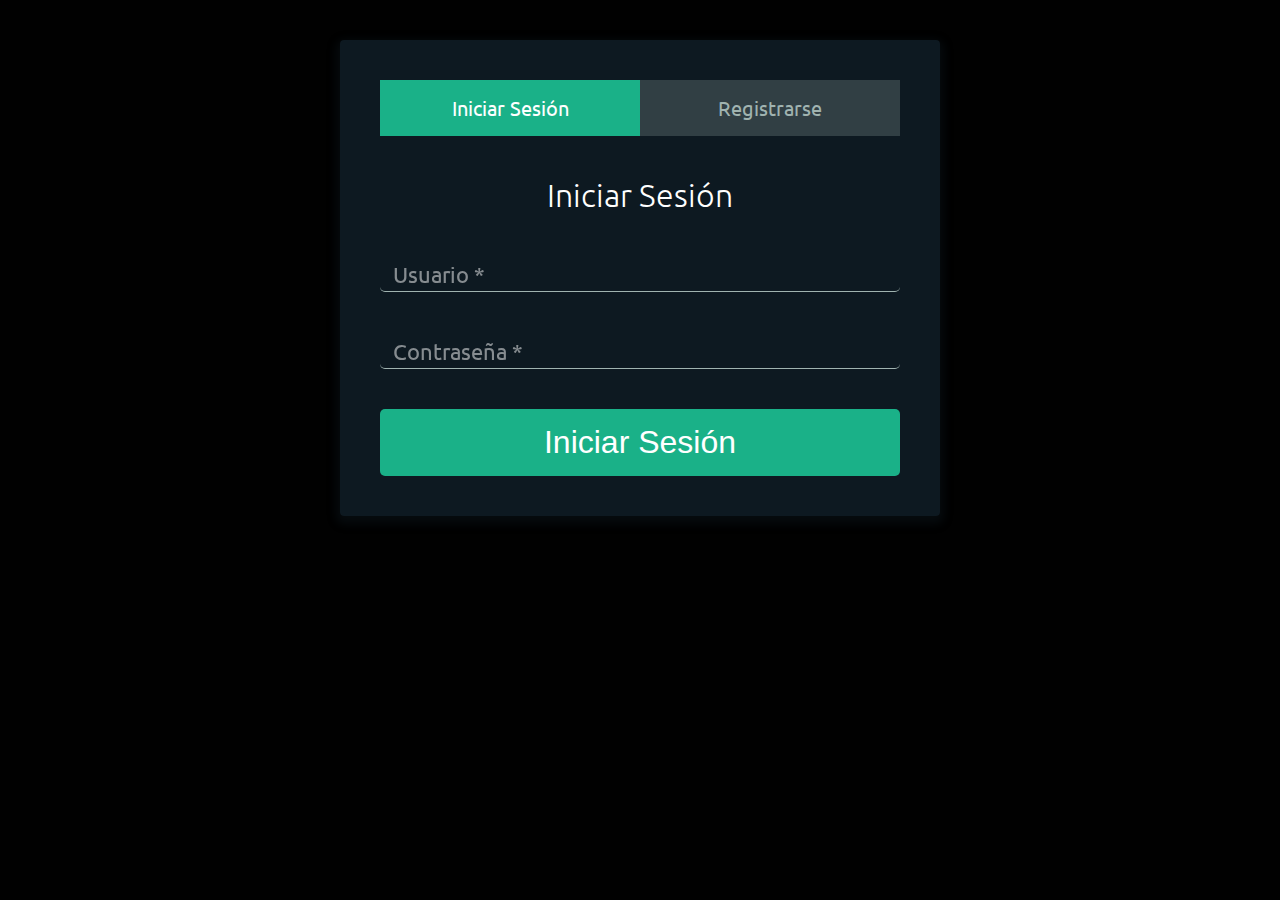
<file: FormLoginAvanzado/index.html>
<!DOCTYPE html>
<html lang="es">
<head>
    <meta charset="UTF-8">
    <meta name="viewport" content="width=device-width, user-scalable=no, initial-scale=1.0, maximum-scale=1.0, minimum-scale=1.0">

    <!-- Estilos Google -->
    <link href="https://fonts.googleapis.com/css?family=Raleway|Ubuntu" rel="stylesheet">

    <!-- Estilos -->
    <link rel="stylesheet" href="css/estilos.css">

    <title>Formulario Login y Registro de Usuarios</title>
</head>
<body>
    <div class="contenedor-formularios">
        <!-- Links de los formularios -->
        <ul class="contenedor-tabs">
            <li class="tab tab-segunda active"><a href="#iniciar-sesion">Iniciar Sesión</a></li>
            <li class="tab tab-primera" name="registrar"><a href="#registrarse" >Registrarse</a></li>
        </ul>

        <!-- Contenido de los Formularios -->
        <div class="contenido-tab">
            <!-- Iniciar Sesion -->
            <div id="iniciar-sesion">
                <h1>Iniciar Sesión</h1>
                <form name="FormaLogin" action="" method="post">
                    <div class="contenedor-input">
                        <label>
                            Usuario <span class=>*</span>
                        </label>
                        <input type="text" name="usuario">
                    </div>

                    <div class="contenedor-input">
                        <label>
                            Contraseña <span class=>*</span>
                        </label>
                        <input type="password" name="clave">
                    </div>
                    <input type="submit" class="button button-block" value="Iniciar Sesión">
                </form>
            </div>

            <!-- Registrarse -->
            <div id="registrarse">
                <h1>Registrarse</h1>
                <form action="" method="post">
                    <div class="fila-arriba">
                        <div class="contenedor-input">
                            <label>
                                Nombre <span class=>*</span>
                            </label>
                            <input type="text" name="nom">
                        </div>

                        <div class="contenedor-input">
                            <label>
                                Apellido <span class=>*</span>
                            </label>
                            <input type="text" name="ape">
                        </div>
                    </div>
                    <div class="contenedor-input">
                        <label>
                            Usuario <span class=>*</span>
                        </label>
                        <input type="text" name="usu">
                    </div>
                    <div class="contenedor-input">
                            <label>
                                Email <span class=>*</span>
                            </label>
                        <input type="email" name="email">
                    </div>
                    <div class="contenedor-input">
                        <label>
                            Contraseña <span class=>*</span>
                        </label>
                        <input type="password"  name="pas">
                    </div>
                    
                    <div class="contenedor-input">
                        <label>
                            Telefono <span class=>*</span>
                        </label>
                        <input type="text" name="telefono">
                    </div>

                    <div class="contenedor-input">
                        <label>
                            Empresa <span class=>*</span>
                        </label>
                        <input type="text" name="empresa">
                    </div>
                    <div class="contenedor-input">
                        <label>
                            <span class=></span>
                        </label>
                        <input type="date" name="fecha">
                    </div>

                    <input type="submit" class="button button-block" value="Registrarse">
                </form>
            </div>
        </div>
    </div>

   <script src="js/jquery.js"></script>
   <script src="js/main.js"></script>

</body>
</html>
</file>
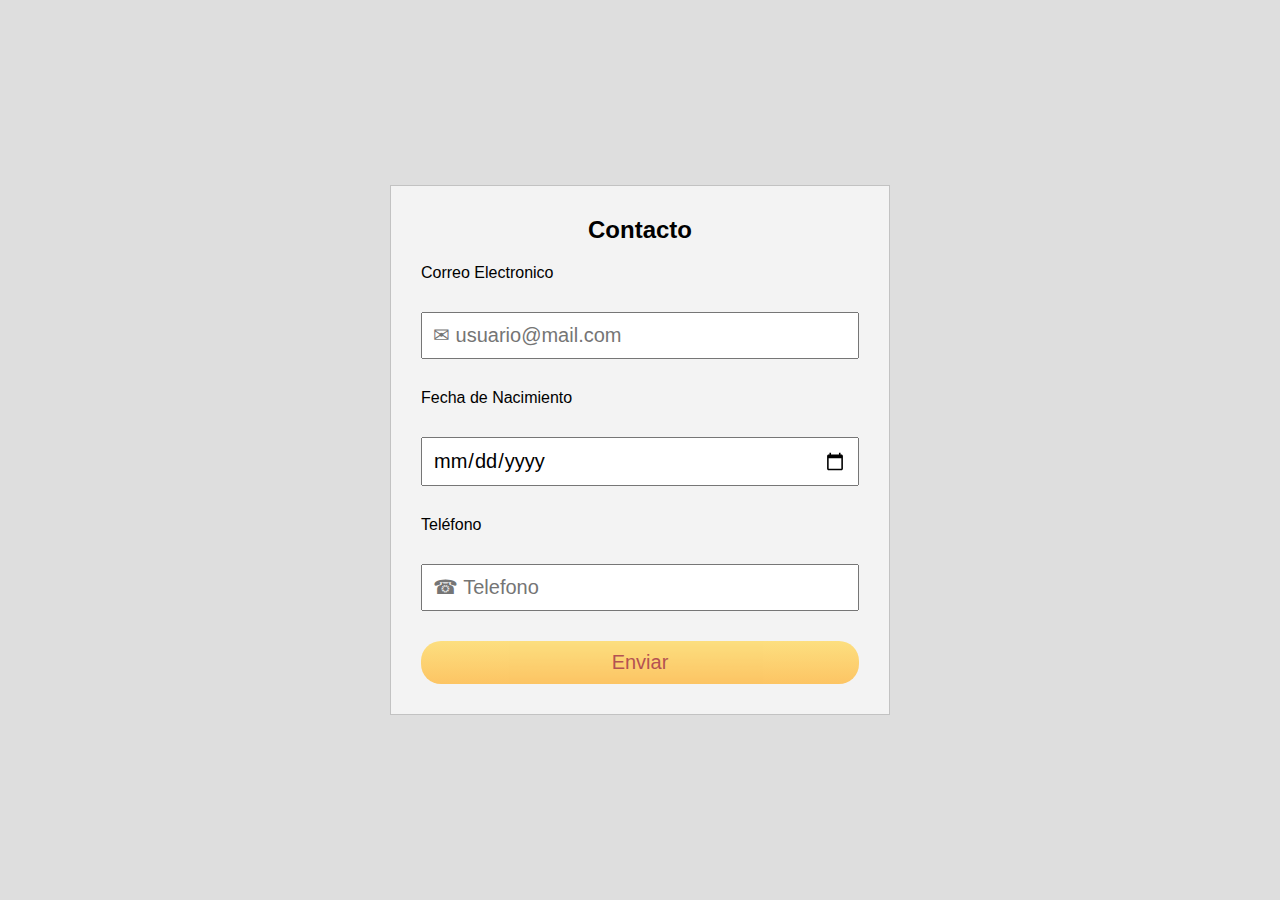
<file: FormContacto.html>
<!DOCTYPE html>
<html>
  <head>
    <meta charset="utf-8">
    <title>Formulario de Login</title>
    <meta name="viewport" content="width=device-width, user-scaleble=no,
    initial-scale=1, maximum-scale=1,minimum-scale=1">
    <link rel="stylesheet" href="Recursos/MisEstilos.css">
  </head>

  <body>

    <form class="" action="" method="post" onsubmit="validar()" name="FormContacto">
      <h2>Contacto</h2>
      <p>Correo Electronico</p>
      <input type="email" id="email" name="txtEmail" placeholder="&#9993; usuario@mail.com" required>
      <p>Fecha de Nacimiento</p>
      <input type="date" name="txtFecha" required>
      <p>Teléfono</p>
      <input type="text" id="telefono" name="txtTelefono" maxlength="10" placeholder="&#9742; Telefono" required>
      <input type="button" name="BtnEnviar" value="Enviar" id="btn" onclick="deshabilitar()">
    </form>

    <script src="jsContacto/validaciones.js"></script>

  </body>
  
</html>
</file>
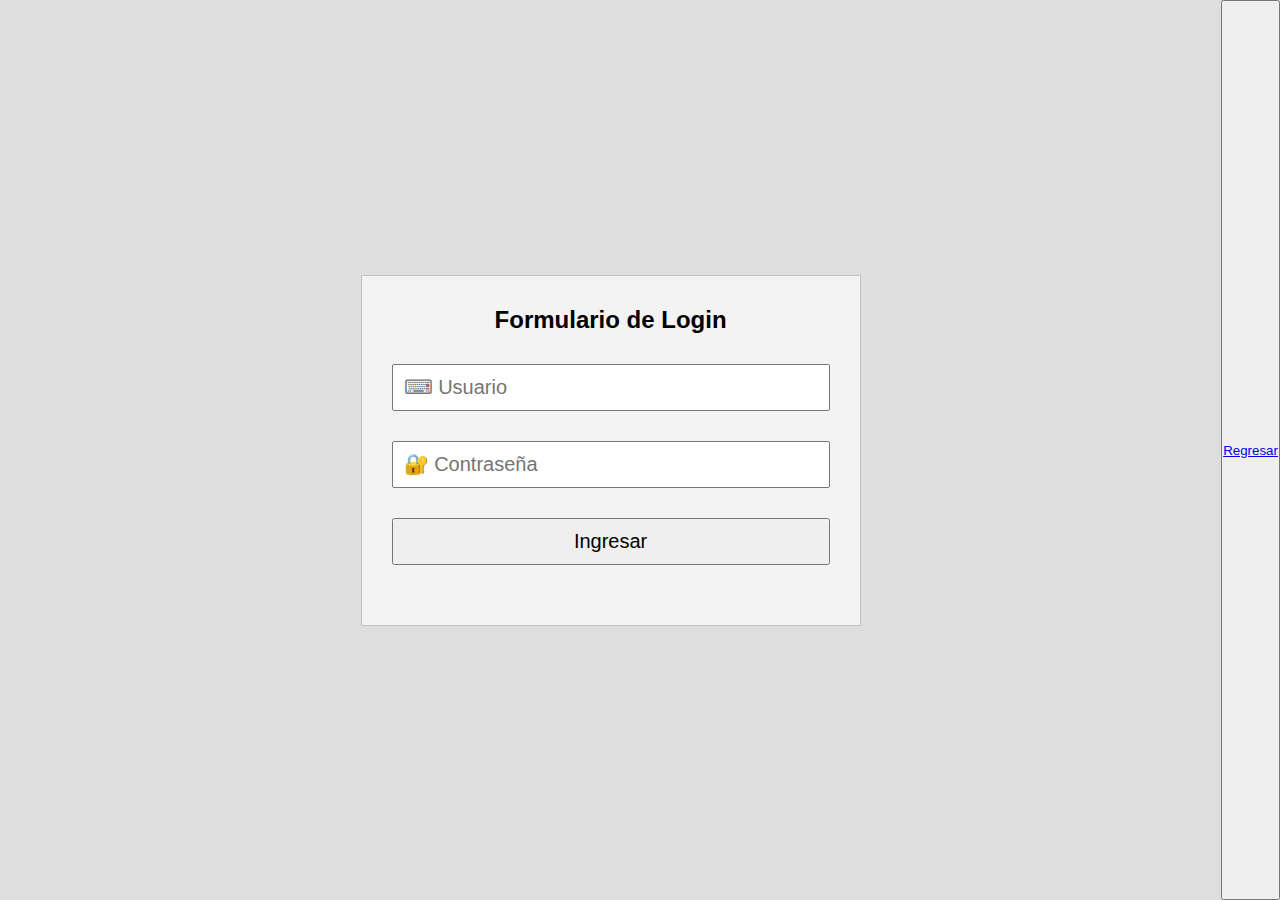
<file: FormLogin.html>
<!DOCTYPE html>
<html>
  <head>
    <meta charset="utf-8">
    <title>Formulario de Login</title>
    <link rel="stylesheet" href="Recursos/MisEstilos.css">
  </head>
  
  <body>

    <form name="FormaLogin" action="#" method="POST">
      <h2>Formulario de Login</h2>
      <input type="text" name="txtUsuario" placeholder="&#9000; Usuario" required>
      <input type="password" name="txtContraseña" placeholder="&#128272; Contraseña" required>
      <input type="submit" name="btnSubmit" value="Ingresar">
    </form>
    <button><a href="index.html">Regresar</a></button>

  </body>
</html>
</file>
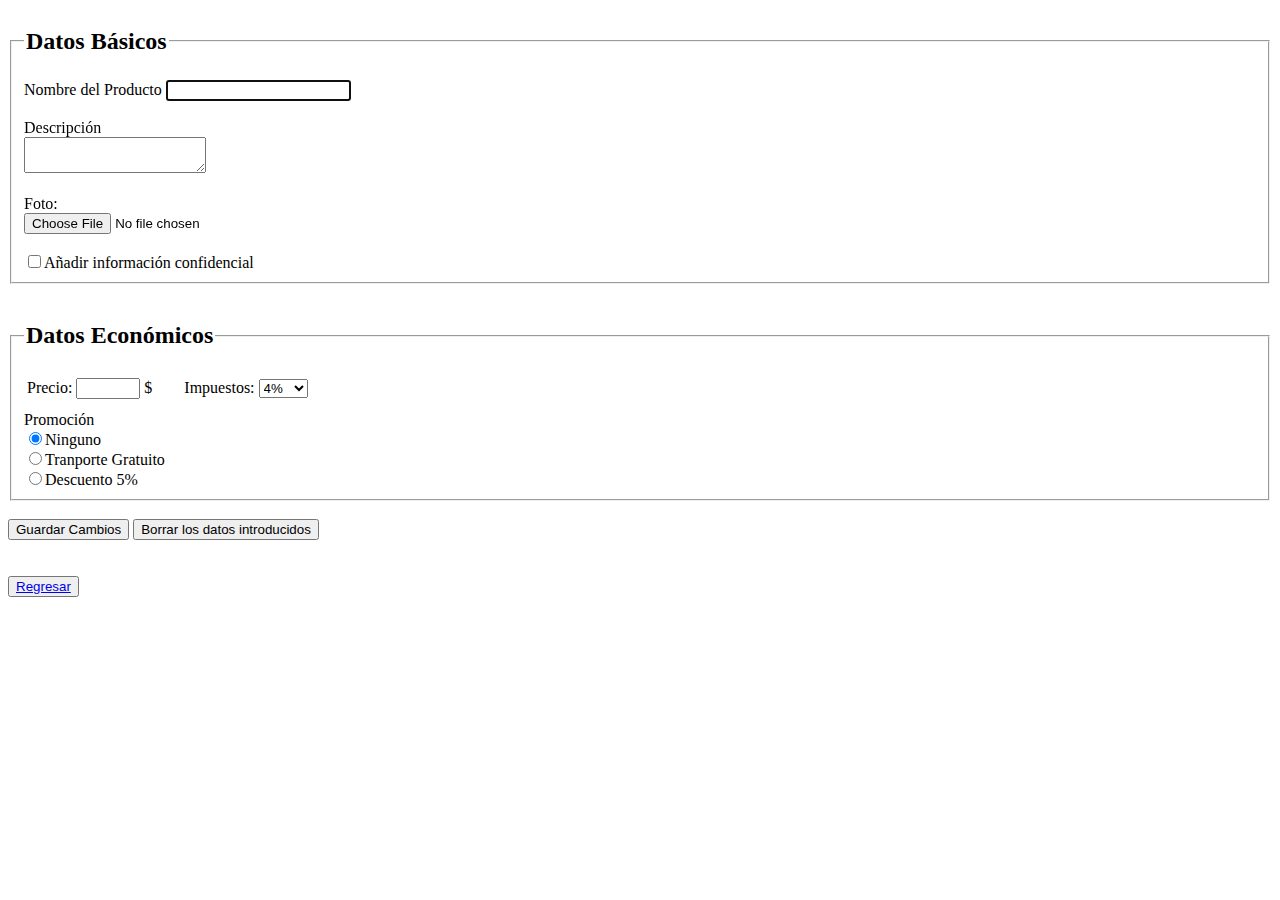
<file: FormProducto.html>
<!DOCTYPE html>
<html>
  <head>
    <title>Producto</title>
    <meta http-equiv="content-type" content="text/html; charset=utf-8"/>  
  </head>
  
<body>

  <form action="./Script_PHP/guardar.php" method="POST" name="FormProducto">
    <fieldset id="Datos_Basicos">
      <legend><h2>Datos Básicos</h2></legend>
        
      	Nombre del Producto
          <input class="controls" id="Basico1" type="text" value="" name="txtNombre" autofocus required>
          <br><br>
    	
      	Descripción<br>
          <textarea class="controls" id="Basico2" maxlength="50" name="txtaDescripcion" required></textarea>
        
        	<br><br>
        Foto:
          <br> <input id="Basico3" type="file" name="foto" required>
          <br><br>
          <input id="Basico4" type="checkbox" name="ckboxLogistica" value="Logistica">Añadir información confidencial
        
    </fieldset>
      
    <br>
      
    <fieldset>
      <legend><h2>Datos Económicos</h2></legend>
    		<table align="left" border="0">
    		  <tr>
    	  		<td>Precio: </td>
      			<td> <input class="controls" id="Económico1" type="number" value="" min="100" max="200" required> </td>
    				<td>$</td>
    				<td>&nbsp;&nbsp;&nbsp;&nbsp;&nbsp;&nbsp;</td>
    				<td>Impuestos: </td>
    				<td>
              <select class="controls" name="cmbImpuesto" id="Económico2">
      					<option value="4">4%</option>
      					<option value="7">7%</option>
      					<option value="16">16%</option>
      					<option value="25">25%</option>
    				  </select></td>
    		  </tr>
    		</table>		
    	   <br><br>
        <label>Promoción</label><br>
        <input type="radio" name="rbPromocion" value="Ninguno" id="Económico3" checked>Ninguno  <br>
        <input type="radio" name="rbPromocion" value="Gratuito" id="Económico3">Tranporte Gratuito<br>
        <input type="radio" name="rbPromocion" value="Descuento" id="Económico3">Descuento 5%<br>
      </fieldset>
      
      <br>
      <input class="botons" type="submit" name="btnGuardar" value="Guardar Cambios">
      <input class="botons" type="reset" name="btnReset" value="Borrar los datos introducidos">
      <br><br><br>
      
    </form>
    <button><a href="index.html">Regresar</a></button>

  </body>
</html>
</file>
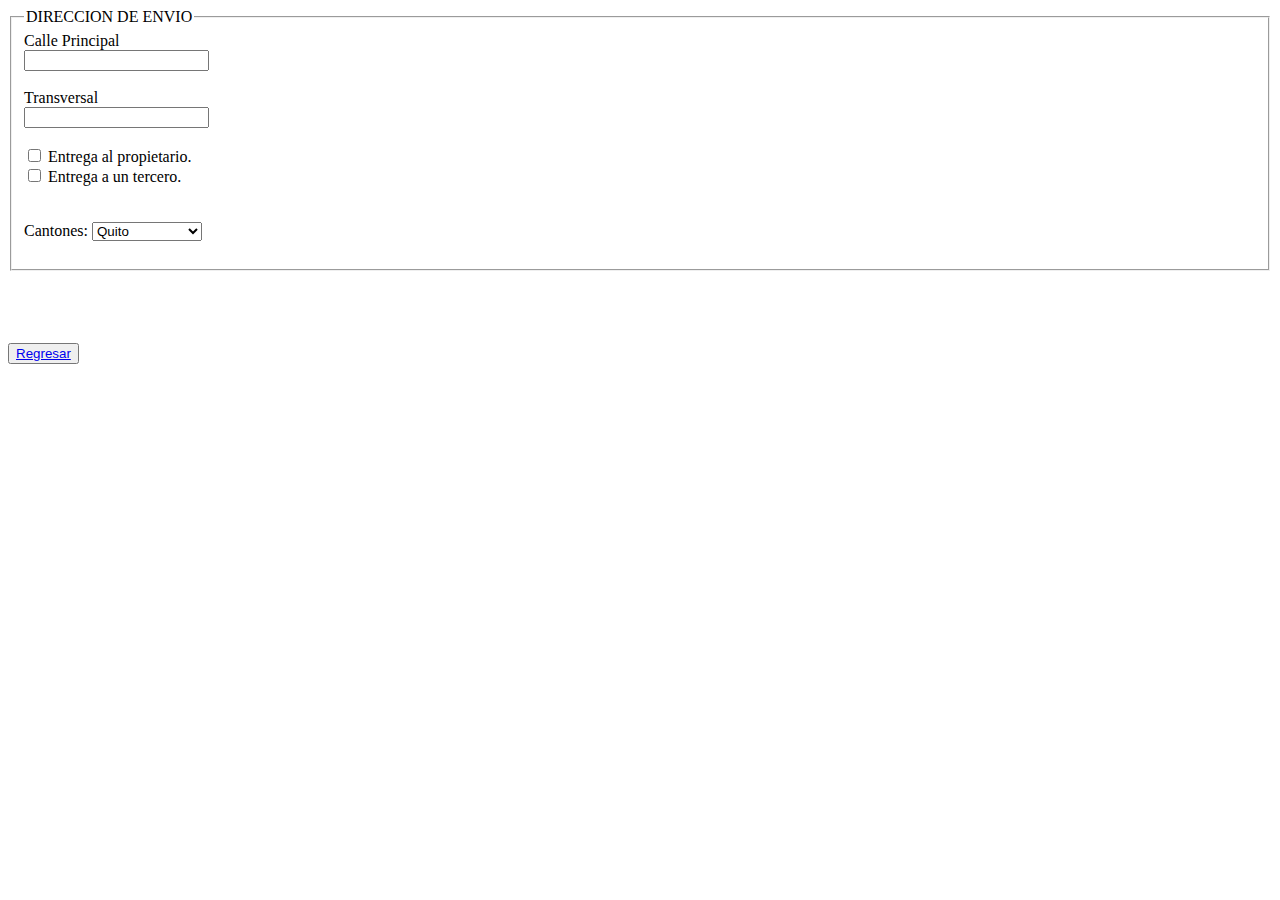
<file: FormRegistro.html>
<!DOCTYPE html>
<html>
  
  <head>
    <meta charset="utf-8">
    <title>LOGISTICA</title>

    <!-- Funcion para desplegar a partir de un checkbox -->
    <script type="text/javascript">
      function showContent() {
          element = document.getElementById("content");
          check = document.getElementById("check");
          if (check.checked) {
              element.style.display='block';
          }
          else {
              element.style.display='none';
          }
      }
      function showContent2() {
          element = document.getElementById("content2");
          check2 = document.getElementById("check2");
          if (check2.checked) {
              element.style.display='block';
          }
          else {
              element.style.display='none';
          }
      }
    </script>
  </head>
  
  <body>
    <form action="./Script_PHP/registrar.php" method="POST" name="FormDireccion" target="_blank">
      <fieldset> <!--agrupa varios elementos del form-->
        <legend>DIRECCION DE ENVIO</legend>
        Calle Principal <br>
        <input type="text" name="txtPrincipal" value="" required>
        <br><br>
        Transversal<br>
        <input type="text" name="txtTransversal" value="" required>
        <br><br>
		    <input type="checkbox" name="chbEntrega1" id="check" onchange="javascript:showContent()" value="PROPIETARIO"> Entrega al propietario.<br>
        <input type="checkbox" name="chbEntrega2" id="check2" onchange="javascript:showContent2()" value="TERCERO"> Entrega a un tercero.<br>
        <!--<input type="radio" id="entrega" name="rbEntrega2" value="PROPIETARIO" checked>Propietario<br>
        <input type="radio" id="entrega" name="rbEntrega2" value="TERCERO">Tercero-->

        <br><br>
        Cantones: <select  name="cmbCantones">
		      <optgroup label="PICHINCHA">
  					<option value="Q">Quito</option>
  					<option value="R">Rumiñahui</option>
  					<option value="M">Mejia</option>
          </optgroup>
			 
    			<optgroup label="GUAYAS">
    				<option value="G">Guayaquil</option>
    				<option value="S">Santa Elena</option>
    				<option value="SL">Salinas</option>
          </optgroup>
			 
        </select>
		 
        <br><br>
        
        <div id="content" style="display: none;">
          <input type="submit" name="SubmitDireccion" value="REGISTRAR">
        </div>

      </fieldset>
    </form>
    <br><br>
    <div id="content2" style="display: none;">
      <form action="./Script_PHP/procesa.php" method="POST" name="FormConfidencial" target="_blank">
        <br>  
          <fieldset>
            <legend>INFORMACIÓN CONFIDENCIAL</legend>
            Código Postal: 
            <input type="password" name="pswCodigoPostal" value="" required>
         
		        <br><br>
            Referencia de la Dirección:<br>
            <textarea name="Mensaje" rows="3" cols="30" id="Mensaje" required></textarea><br>
            <br>
              <input type="submit" name="SubmitConfidencial" value="PROCESAR">
          </fieldset>
      </form>
    </div>
    <br><br>
    <button><a href="index.html">Regresar</a></button>

  </body>
</html>
</file>
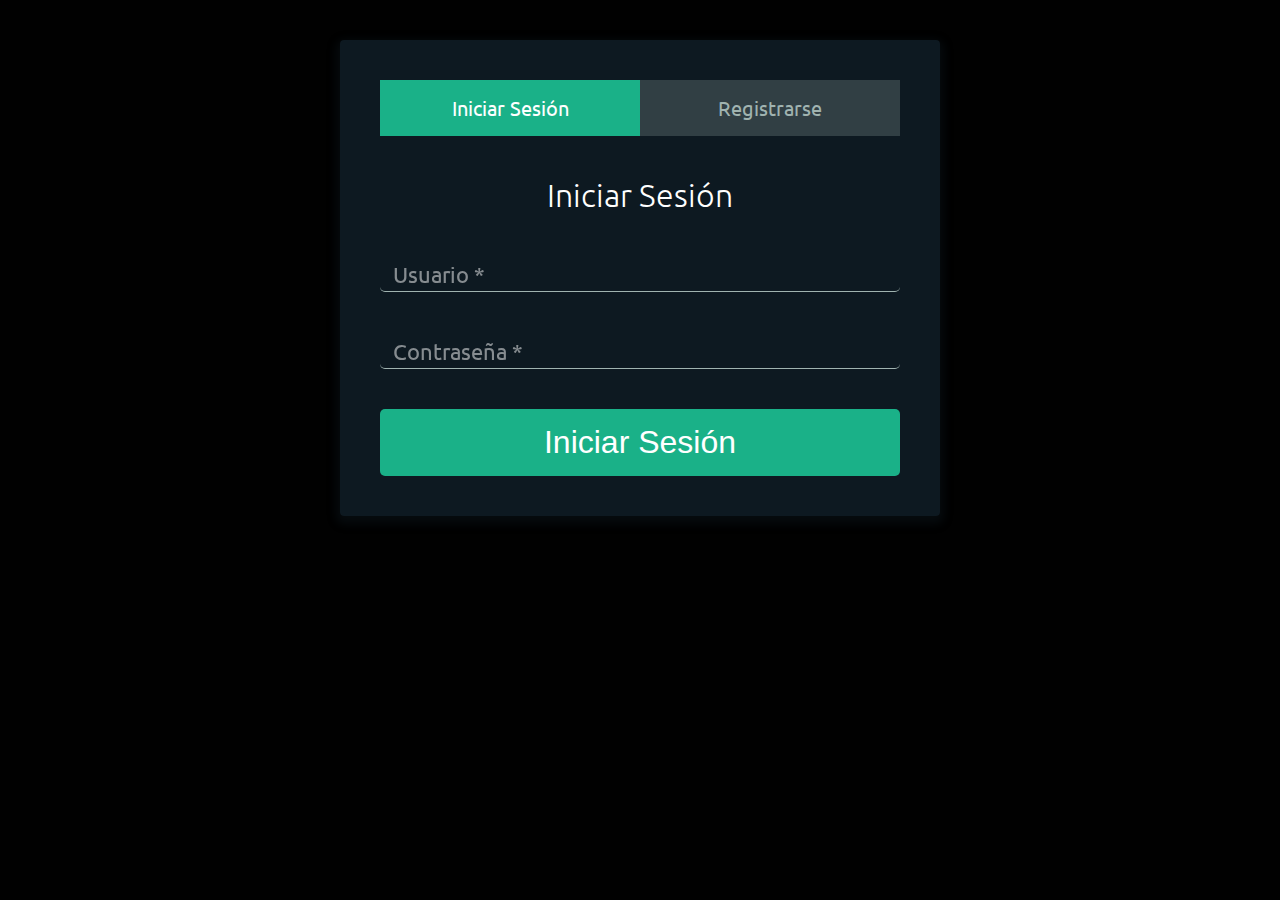
<file: FormLoginAvanzado/FormLoginAvanzado.html>
<!DOCTYPE html>
<html lang="es">
<head>
    <meta charset="UTF-8">
    <meta name="viewport" content="width=device-width, user-scalable=no, initial-scale=1.0, maximum-scale=1.0, minimum-scale=1.0">

    <!-- Estilos Google -->
    <link href="https://fonts.googleapis.com/css?family=Raleway|Ubuntu" rel="stylesheet">

    <!-- Estilos -->
    <link rel="stylesheet" href="css/estilos.css">

    <title>Formulario Login y Registro de Usuarios</title>
</head>
<body>
    <div class="contenedor-formularios">
        <!-- Links de los formularios -->
        <ul class="contenedor-tabs">
            <li class="tab tab-segunda active"><a href="#iniciar-sesion">Iniciar Sesión</a></li>
            <li class="tab tab-primera" name="registrar"><a href="#registrarse" >Registrarse</a></li>
        </ul>

        <!-- Contenido de los Formularios -->
        <div class="contenido-tab">
            <!-- Iniciar Sesion -->
            <div id="iniciar-sesion">
                <h1>Iniciar Sesión</h1>
                <form name="FormaLogin" action="" method="post">
                    <div class="contenedor-input">
                        <label>
                            Usuario <span class=>*</span>
                        </label>
                        <input type="text" name="usuario" required>
                    </div>

                    <div class="contenedor-input">
                        <label>
                            Contraseña <span class=>*</span>
                        </label>
                        <input type="password" name="clave" required>
                    </div>
                    <input type="submit" class="button button-block" value="Iniciar Sesión">
                </form>
            </div>

            <!-- Registrarse -->
            <div id="registrarse">
                <h1>Registrarse</h1>
                <form action="" method="post">
                    <div class="fila-arriba">
                        <div class="contenedor-input">
                            <label>
                                Nombre <span class=>*</span>
                            </label>
                            <input type="text" name="nom" required>
                        </div>

                        <div class="contenedor-input">
                            <label>
                                Apellido <span class=>*</span>
                            </label>
                            <input type="text" name="ape" required>
                        </div>
                    </div>
                    <div class="contenedor-input">
                        <label>
                            Usuario <span class=>*</span>
                        </label>
                        <input type="text" name="usu" required>
                    </div>
                    <div class="contenedor-input">
                            <label>
                                Email <span class=>*</span>
                            </label>
                        <input type="email" name="email" required>
                    </div>
                    <div class="contenedor-input">
                        <label>
                            Contraseña <span class=>*</span>
                        </label>
                        <input type="password"  name="pas" required>
                    </div>
                    
                    <div class="contenedor-input">
                        <label>
                            Telefono <span class=>*</span>
                        </label>
                        <input type="text" name="telefono" required>
                    </div>

                    <div class="contenedor-input">
                        <label>
                            Empresa <span class=>*</span>
                        </label>
                        <input type="text" name="empresa" required>
                    </div>
                    <div class="contenedor-input">
                        <label>
                            <span class=></span>
                        </label>
                        <input type="date" name="fecha" required>
                    </div>

                    <input type="submit" class="button button-block" value="Registrarse">
                </form>
            </div>
        </div>
    </div>

   <script src="js/jquery.js"></script>
   <script src="js/main.js"></script>

</body>
</html>
</file>
<file: FormLoginAvanzado/css/estilos.css>
* {
  padding: 0;
  margin: 0;
}

*, *:before, *:after {
  -webkit-box-sizing: border-box;
  box-sizing: border-box;
}

body {
  background: rgba(1,1,1);
  font-family: "Ubuntu", helvetica;
}

a {
  text-decoration: none;
  color: #1ab188;
  -webkit-transition: .5s ease;
  -o-transition: .5s ease;
  transition: .5s ease;
}

a:hover {
  color: #179b76;
}

.contenedor-formularios {
  background: rgba(19, 35, 47, 0.7);
  padding: 40px;
  max-width: 600px;
  margin: 40px auto;
  border-radius: 4px;
  -webkit-box-shadow: 0 4px 10px 4px rgba(19, 35, 47, 0.3);
  box-shadow: 0 4px 10px 4px rgba(19, 35, 47, 0.3);
}

.contenedor-tabs {
  list-style: none;
  padding: 0;
  margin: 0 0 40px 0;
}

.contenedor-tabs:after {
  content: "";
  display: table;
  clear: both;
}

.contenedor-tabs li a {
  display: block;
  text-decoration: none;
  padding: 15px;
  background: rgba(160, 179, 176, 0.25);
  color: #a0b3b0;
  font-size: 20px;
  float: left;
  width: 50%;
  text-align: center;
  cursor: pointer;
  -webkit-transition: .5s ease;
  -o-transition: .5s ease;
  transition: .5s ease;
}

.contenedor-tabs li a:hover {
  background: #179b77;
  color: #fff;
}

.contenedor-tabs .active a {
  background: #1ab188;
  color: #fff;
}

.contenido-tab > div:last-child {
  display: none;
}

h1 {
  text-align: center;
  color: #fff;
  font-weight: 300;
  margin: 0 0 40px;
}

label {
  position: absolute;
  -webkit-transform: translateY(6px);
  -ms-transform: translateY(6px);
  transform: translateY(6px);
  left: 13px;
  color: rgba(255, 255, 255, 0.5);
  -webkit-transition: all 0.25s ease;
  -o-transition: all 0.25s ease;
  transition: all 0.25s ease;
  -webkit-backface-visibility: hidden;
  pointer-events: none;
  font-size: 22px;
}

label .req {
  margin: 2px;
  color: #1ab188;
}

label.active {
  -webkit-transform: translateY(50px);
  -ms-transform: translateY(50px);
  transform: translateY(50px);
  left: 2px;
  font-size: 14px;
}

label.active .req {
  opacity: 0;
}

label.highlight {
  color: #fff;
}

input {
  font-size: 22px;
  display: block;
  width: 100%;
  height: 100%;
  padding: 5px 10px;
  background: none;
  background-image: none;
  border: 1px solid #a0b3b0;
  border-top: none;
  border-left: none;
  border-right: none;
  color: #fff;
  border-radius: 0;
  -webkit-transition: all 0.5s ease;
  -o-transition: all 0.5s ease;
  transition: all 0.5s ease;
  border-radius: 5px;
}

input:focus {
  outline: none;
  border-color: #1ab188;
}

.contenedor-input {
  position: relative;
  margin-bottom: 40px;
}

.fila-arriba:after {
  content: "";
  display: table;
  clear: both;
}

.fila-arriba div {
  float: left;
  width: 48%;
  margin-right: 4%;
}

.fila-arriba div:last-child {
  margin: 0;
}

.button {
  border: 0;
  outline: none;
  border-radius: 5px;
  cursor: pointer;
  padding: 15px 0;
  font-size: 2rem;
  background: #1ab188;
  color: #fff;
  -webkit-transition: all .5s ease;
  -o-transition: all .5s ease;
  transition: all .5s ease;
  -webkit-appearance: none;
}

.button:hover, .button:focus {
  background: #179b77;
}

.button-block {
  display: block;
  width: 100%;
}

.forgot {
  margin-top: -20px;
  text-align: right;
  margin-bottom: 20px;
}

@media screen and (max-width: 500px) {
  .fila-arriba div {
    width: 100%;
  }
  .fila-arriba div:last-child {
    margin-bottom: 40px;
  }
}

@media screen and (max-width: 400px) {
  .contenedor-tabs li a {
    width: 100%;
  }
}
</file>
<file: Recursos/MisEstilos.css>
*{
  margin: 0;
  padding: 0;
  font-family:sans-serif;
  box-sizing: border-box;
}

body{
  background: #DEDEDE;
  display: flex;
  min-height: 100vh;
}

form{
  margin: auto;
  width: 50%;
  max-width: 500px;
  background: #F3F3F3;
  padding: 30px;
  border: 1px solid rgba(0,0,0,0.2);
}

h2{
  text-align: center;
  margin-bottom: 20px;
  color: (0,0,0,0.5);
}

input{
  display: block;
  padding: 10px;
  width: 100%;
  margin: 30px 0;
  font-size: 20px;
}

input[type=button]{
  background: linear-gradient(#FFDA63, #FFB940);
  border:0;
  color: brown;
  opacity: 0.8;
  cursor: pointer;
  border-radius: 20px;
  margin-bottom: 0;
}

input[type=button]:active{
  transform: scale(0.95);
}

/* RESPONSIVE */
@media(max-width:780px){
  form{
    width: 95%;
  }
}
</file>
